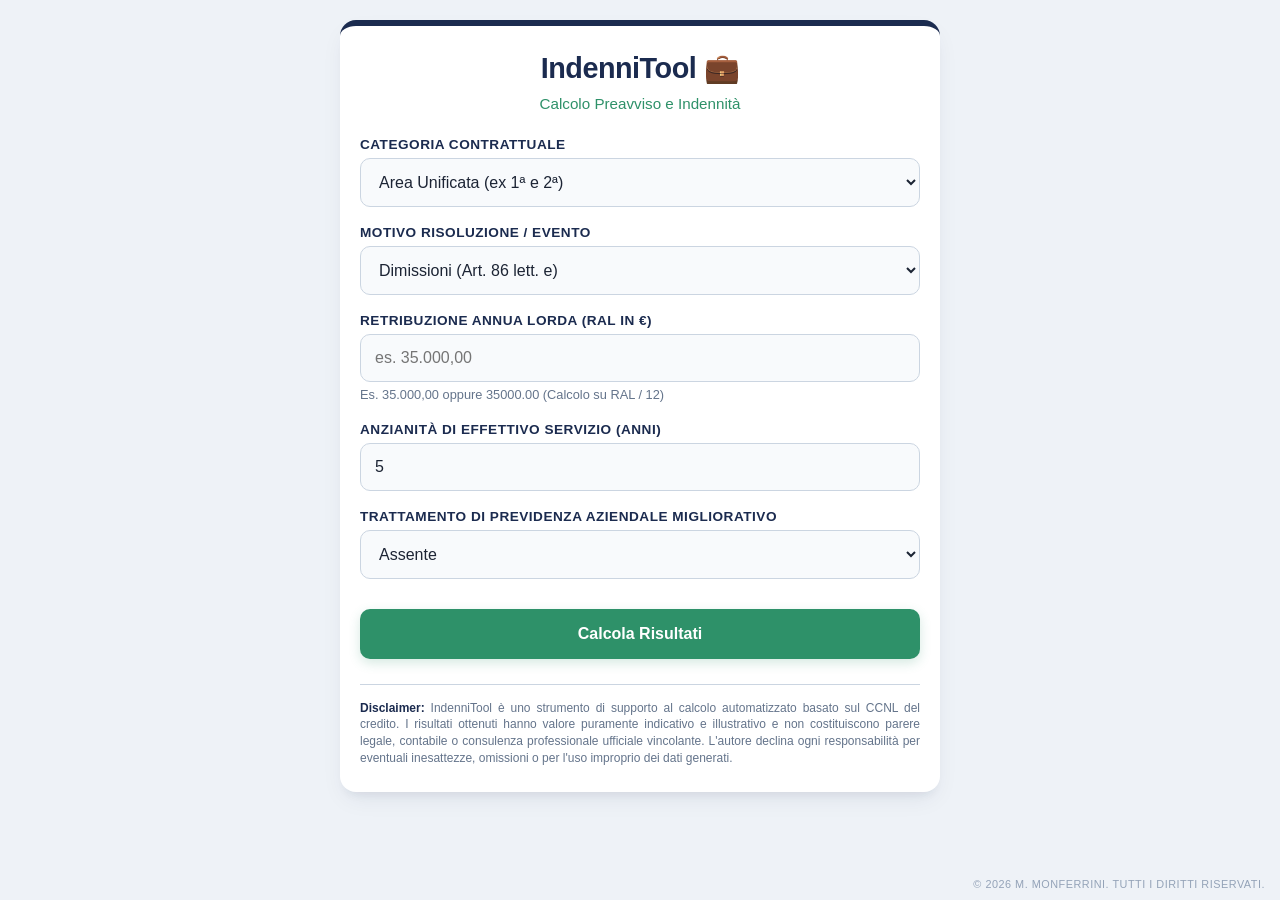
<file: index.html>
<!DOCTYPE html>
<html lang="it">
<head>
    <meta charset="UTF-8">
    <meta name="viewport" content="width=device-width, initial-scale=1.0">
    <title>IndenniTool - Calcolo Preavviso e Indennità</title>

    <meta name="theme-color" content="#0056b3">
    <meta name="apple-mobile-web-app-capable" content="yes">
    <meta name="mobile-web-app-capable" content="yes">
    <meta name="apple-mobile-web-app-status-bar-style" content="default">
    <meta name="apple-mobile-web-app-title" content="IndenniTool">

    <link rel="stylesheet" href="style.css">
    <link rel="manifest" href="manifest.json">
    <link rel="icon" type="image/png" href="icon-192.png">
    <link rel="apple-touch-icon" href="icon.png">

    <!-- jsPDF 2.5.1 incluso nel progetto, così l'esportazione funziona anche offline -->
    <script src="vendor/jspdf.umd.min.js" defer></script>
</head>
<body>
    <div class="app-container">
        <header>
            <h1>IndenniTool 💼</h1>
            <p>Calcolo Preavviso e Indennità</p>
        </header>

        <main id="input-screen">
            <div class="form-group">
                <label for="categoria">Categoria Contrattuale</label>
                <select id="categoria">
                    <option value="unificata">Area Unificata (ex 1ª e 2ª)</option>
                    <option value="terza">3ª Area Professionale</option>
                    <option value="quadri">Quadri Direttivi</option>
                    <option value="dirigenti">Dirigenti</option>
                </select>
            </div>

            <div class="form-group">
                <label for="motivo">Motivo Risoluzione / Evento</label>
                <select id="motivo"></select>
            </div>

            <div class="form-group checkbox-group" id="group-ex2area" style="display: none;">
                <input type="checkbox" id="ex2area">
                <label for="ex2area">Inquadrato al 31/12/2019 nel 3° livello retributivo della 2ª area professionale
                    <small>Norma di raccordo (art. 100 c. 5): si applicano le misure di preavviso del CCNL 31/03/2015 (esclusi gli addetti a mansioni operaie)</small>
                </label>
            </div>

            <div class="form-group checkbox-group" id="group-pensione" style="display: none;">
                <input type="checkbox" id="requisiti-pensione">
                <label for="requisiti-pensione">In possesso dei requisiti pensionistici (art. 86 lett. b)
                    <small>Art. 88 c. 5: spetta il trattamento previsto per la lett. b) in luogo dell'ulteriore indennità</small>
                </label>
            </div>

            <div class="form-group">
                <label for="ral">Retribuzione Annua Lorda (RAL in €)</label>
                <input type="text" id="ral" placeholder="es. 35.000,00" inputmode="decimal" autocomplete="off">
                <small>Es. 35.000,00 oppure 35000.00 (Calcolo su RAL&nbsp;/&nbsp;12)</small>
            </div>

            <div class="form-group">
                <label for="anzianita">Anzianità di effettivo servizio (anni)</label>
                <input type="number" id="anzianita" min="0" step="1" value="5" inputmode="numeric">
            </div>

            <div class="form-group" id="group-eta" style="display: none;">
                <label for="eta">Età anagrafica (anni compiuti)</label>
                <input type="number" id="eta" min="0" step="1" value="50" inputmode="numeric">
            </div>

            <div class="form-group" id="group-previdenza">
                <label for="previdenza">Trattamento di Previdenza Aziendale Migliorativo</label>
                <select id="previdenza"></select>
            </div>

            <button class="btn-primary" onclick="calcola()">Calcola Risultati</button>
        </main>

        <main id="result-screen" style="display: none;">
            <div class="result-card" id="result-content"></div>

            <div class="button-group">
                <button class="btn-secondary" onclick="resetForm()">Indietro</button>
                <button class="btn-primary" onclick="esportaPDF()">Esporta PDF</button>
            </div>
        </main>

        <div class="disclaimer-box">
            <strong>Disclaimer:</strong> IndenniTool è uno strumento di supporto al calcolo automatizzato basato sul CCNL del credito. I risultati ottenuti hanno valore puramente indicativo e illustrativo e non costituiscono parere legale, contabile o consulenza professionale ufficiale vincolante. L'autore declina ogni responsabilità per eventuali inesattezze, omissioni o per l'uso improprio dei dati generati.
        </div>
    </div>

    <div class="copyright-box">© 2026 M. Monferrini. Tutti i diritti riservati.</div>

    <!-- Banner installazione iOS -->
    <div id="ios-install-banner" style="display: none; position: fixed; bottom: 20px; left: 50%; transform: translateX(-50%); background: #ffffff; color: #333; padding: 15px; border-radius: 12px; box-shadow: 0px 4px 15px rgba(0,0,0,0.2); z-index: 9999; text-align: center; width: 85%; max-width: 420px; font-family: -apple-system, sans-serif;">
        <p class="testo-giustificato" style="margin: 0 0 10px 0; font-size: 15px; line-height: 1.4;">
            Installa <strong>IndenniTool</strong> sul tuo iPhone!<br><br>
            Tocca il pulsante a sinistra della barra degli indirizzi (o tieni premuta la barra) e scegli <strong>Condividi</strong>; su iOS 26 lo trovi nei tre puntini a destra della barra. Poi seleziona <strong>"Aggiungi alla schermata Home"</strong>. Se non trovi questa voce, scorri fino in fondo, tocca <strong>"Modifica azioni"</strong> e aggiungila all'elenco. Lascia attiva l'opzione <strong>"Apri come app web"</strong> e tocca <strong>"Aggiungi"</strong>.
        </p>
        <button id="ios-install-close" style="width: auto; margin-top: 0; padding: 8px 20px; border: none; background: #007aff; color: white; font-weight: bold; border-radius: 8px; cursor: pointer;">
            Ho capito
        </button>
        <!-- Triangolino che punta verso il basso -->
        <div style="position: absolute; bottom: -10px; left: 50%; transform: translateX(-50%); border-width: 10px 10px 0; border-style: solid; border-color: #ffffff transparent transparent transparent;"></div>
    </div>

    <script src="script.js"></script>
    <script>
        // Aggiornamento automatico: all'apertura e ogni volta che l'app torna in primo piano
        // si controlla se è stata pubblicata una nuova versione; se sì la pagina si ricarica da sola.
        if ('serviceWorker' in navigator) {
            const avevaGiaUnaVersione = !!navigator.serviceWorker.controller;
            let utenteAttivo = false;      // l'utente ha già iniziato a compilare
            let aggiornamentoInSospeso = false;
            let ricaricando = false;

            ['input', 'change', 'click'].forEach(function (evento) {
                document.addEventListener(evento, function () { utenteAttivo = true; }, true);
            });

            function ricarica() {
                if (ricaricando) return;
                ricaricando = true;
                window.location.reload();
            }

            navigator.serviceWorker.addEventListener('controllerchange', function () {
                if (!avevaGiaUnaVersione) return; // prima installazione: niente da ricaricare
                // Per non far perdere i dati inseriti, se l'utente sta già usando l'app
                // la nuova versione viene caricata alla prossima apertura.
                if (utenteAttivo) aggiornamentoInSospeso = true;
                else ricarica();
            });

            navigator.serviceWorker.register('sw.js', { updateViaCache: 'none' }).then(function (reg) {
                document.addEventListener('visibilitychange', function () {
                    if (document.visibilityState !== 'visible') return;
                    if (aggiornamentoInSospeso) { ricarica(); return; }
                    reg.update().catch(function () {});
                });
            });
        }

        (function () {
            const CHIAVE = 'indennitool-banner-ios-chiuso';
            // iPhone/iPod, e iPad (che da iPadOS 13 si presenta come Mac con schermo touch)
            const isIos = /iphone|ipad|ipod/i.test(navigator.userAgent) ||
                (navigator.platform === 'MacIntel' && navigator.maxTouchPoints > 1);
            const isStandalone = window.navigator.standalone === true ||
                (window.matchMedia && window.matchMedia('(display-mode: standalone)').matches);
            let giaChiuso = false;
            try { giaChiuso = localStorage.getItem(CHIAVE) === '1'; } catch (e) {}

            const banner = document.getElementById('ios-install-banner');
            if (isIos && !isStandalone && !giaChiuso) banner.style.display = 'block';

            document.getElementById('ios-install-close').addEventListener('click', function () {
                banner.style.display = 'none';
                try { localStorage.setItem(CHIAVE, '1'); } catch (e) {}
            });
        })();
    </script>
</body>
</html>
</file>
<file: style.css>
:root {
    /* Palette colori ufficiale ispirata a Banco BPM */
    --primary: #1B2B4F;            
    --accent-green: #2E9169;       
    --accent-green-hover: #216d4e; 
    
    /* Nuova gestione sfondi premium */
    --body-bg: #eef2f7;            
    --card-bg: #ffffff;            
    
    --text-dark: #1C2434;          
    --text-muted: #64748B;         
    --border: #CBD5E1;             
    --input-bg: #F8FAFC;           
}

* { 
    box-sizing: border-box; 
    margin: 0; 
    padding: 0; 
    font-family: -apple-system, BlinkMacSystemFont, "Segoe UI", Roboto, Helvetica, Arial, sans-serif; 
}

body { 
    background-color: var(--body-bg); 
    color: var(--text-dark); 
    padding: 20px 15px; 
    min-height: 100vh;
    position: relative;
}

.app-container { 
    max-width: 600px; 
    margin: 0 auto; 
    background: var(--card-bg); 
    border-radius: 16px; 
    border-top: 6px solid var(--primary); 
    box-shadow: 0 10px 25px -5px rgba(27, 43, 79, 0.08), 0 8px 10px -6px rgba(27, 43, 79, 0.08);
    padding: 25px 20px; 
    margin-bottom: 30px; /* Spazio sul fondo per evitare sovrapposizioni su schermi corti */
}

header {
    margin-bottom: 25px; 
}

header h1 { 
    font-size: 1.8rem; 
    text-align: center; 
    color: var(--primary);
    font-weight: 700;
    letter-spacing: -0.5px;
}

header p {
    text-align: center;
    color: var(--accent-green);
    font-size: 0.95rem;
    font-weight: 500;
    margin-top: 10px;
}

.form-group { 
    margin-bottom: 18px; 
}

label { 
    display: block; 
    margin-bottom: 6px; 
    font-weight: 600; 
    font-size: 0.85rem; 
    color: var(--primary);
    text-transform: uppercase;
    letter-spacing: 0.5px;
}

select, input { 
    width: 100%; 
    padding: 14px; 
    border: 1.5px solid var(--border); 
    border-radius: 10px; 
    font-size: 1rem; 
    background-color: var(--input-bg); 
    color: var(--text-dark);
    transition: all 0.2s ease;
}

select:focus, input:focus {
    outline: none;
    border-color: var(--accent-green);
    background-color: #ffffff;
    box-shadow: 0 0 0 3px rgba(46, 145, 105, 0.15);
}

small {
    display: block;
    margin-top: 5px;
    color: var(--text-muted);
    font-size: 0.8rem;
    line-height: 1.3;
}

/* Caselle di spunta (norma di raccordo, requisiti pensionistici) */
.checkbox-group {
    display: flex;
    align-items: flex-start;
    gap: 10px;
    padding: 12px;
    border: 1.5px solid var(--border);
    border-radius: 10px;
    background-color: var(--input-bg);
}

.checkbox-group input[type="checkbox"] {
    width: 20px;
    height: 20px;
    flex-shrink: 0;
    margin-top: 1px;
    padding: 0;
    accent-color: var(--accent-green);
}

.checkbox-group label {
    margin-bottom: 0;
    text-transform: none;
    letter-spacing: 0;
    font-size: 0.9rem;
    cursor: pointer;
}

.checkbox-group label small {
    font-weight: 400;
}

button { 
    width: 100%; 
    padding: 16px; 
    border: none; 
    border-radius: 10px; 
    font-size: 1rem; 
    font-weight: 700; 
    cursor: pointer; 
    margin-top: 12px; 
    transition: all 0.2s ease;
}

.btn-primary { 
    background-color: var(--accent-green); 
    color: white; 
    box-shadow: 0 4px 12px rgba(46, 145, 105, 0.2);
}

.btn-primary:active {
    background-color: var(--accent-green-hover);
    transform: scale(0.98); 
}

.btn-secondary { 
    background-color: #E2E8F0; 
    color: var(--primary); 
    font-weight: 600;
}

.btn-secondary:active {
    background-color: #CBD5E1;
    transform: scale(0.98);
}

.result-card { 
    background: #F1F5F9; 
    padding: 20px; 
    border-radius: 12px; 
    margin-bottom: 22px; 
    border: 1px solid #E2E8F0;
}

.result-card h2 { 
    font-size: 1.2rem; 
    margin-bottom: 18px; 
    color: var(--primary); 
    text-transform: uppercase; 
    letter-spacing: 0.5px;
    border-bottom: 2px solid var(--border);
    padding-bottom: 8px;
}

.result-card p { 
    line-height: 1.5; 
    font-size: 0.95rem;
}

.button-group { 
    display: flex; 
    gap: 12px; 
}

.button-group button { 
    margin-top: 0; 
}

/* Stile per il posizionamento del Copyright nell'angolo basso dello schermo */
.copyright-box {
    position: fixed;
    bottom: 10px;
    right: 15px;
    font-size: 0.68rem;
    color: #94A3B8; /* Grigio chiaro elegante */
    text-transform: uppercase;
    letter-spacing: 0.5px;
    pointer-events: none; /* Evita interazioni fastidiose al tocco */
    z-index: 999;
}

/* Stile per il Disclaimer Legale */
.disclaimer-box {
    margin-top: 25px;
    padding-top: 15px;
    border-top: 1px solid var(--border);
    font-size: 0.75rem;
    color: var(--text-muted);
    line-height: 1.4;
    text-align: justify;
}

.disclaimer-box strong {
    color: var(--primary);
}

/* Testi giustificati, con sillabazione italiana per evitare spazi troppo larghi sugli schermi stretti */
small,
.checkbox-group label,
.result-card p,
.disclaimer-box,
.testo-giustificato {
    text-align: justify;
    -webkit-hyphens: auto;
    hyphens: auto;
}

/* Ottimizzazione per schermi mobile: se lo spazio è poco si centra sul fondo in modo fluido */
@media (max-width: 480px) {
    .copyright-box {
        position: relative;
        bottom: auto;
        right: auto;
        text-align: center;
        margin-top: 20px;
        padding-bottom: 10px;
        display: block;
    }
}
</file>
